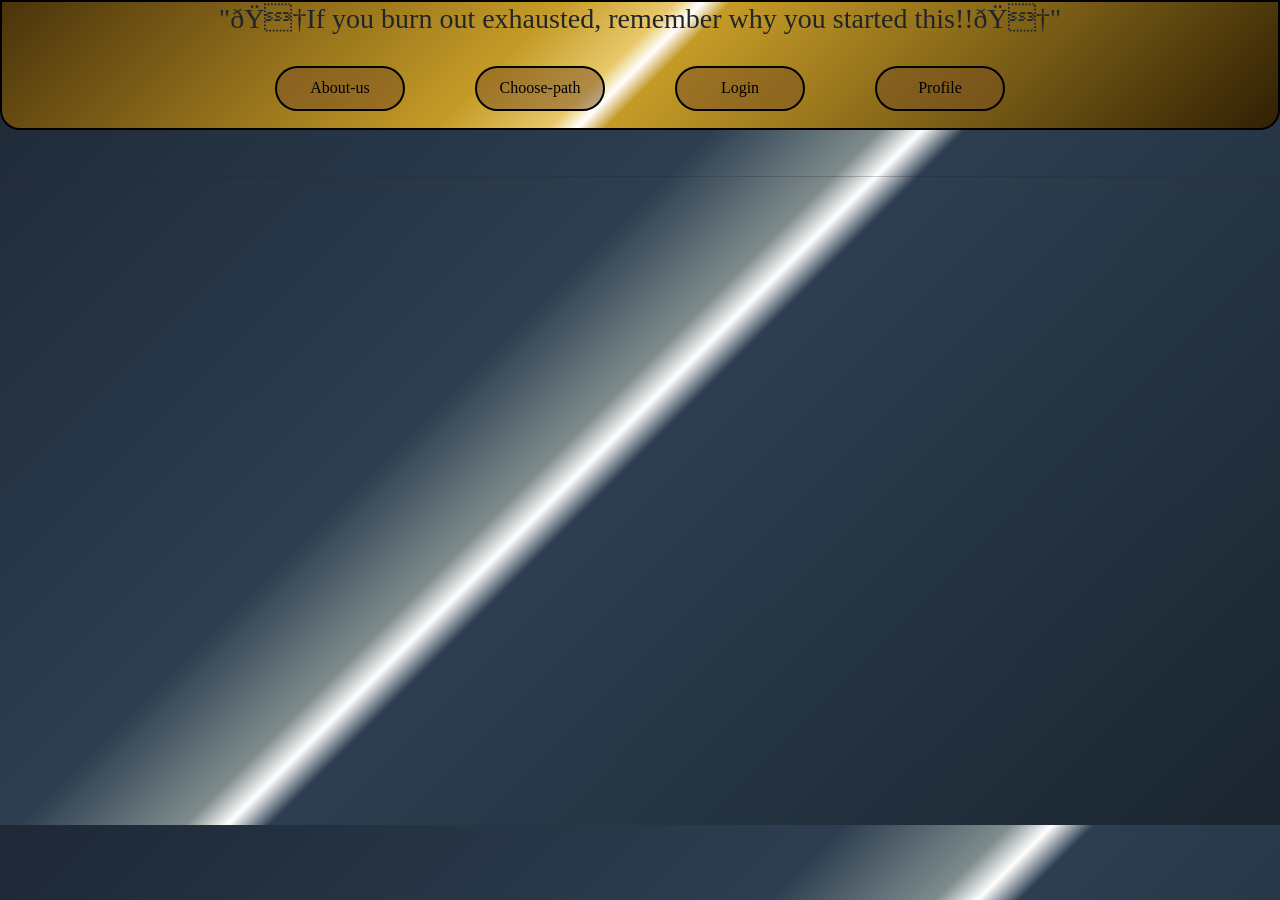
<file: pset8/Homepage/index.html>
<!DOCTYPE html>

<html lang="en">

    <head>
      
        <link href="https://cdn.jsdelivr.net/npm/bootstrap@5.3.8/dist/css/bootstrap.min.css" rel="stylesheet"
            integrity="sha384-sRIl4kxILFvY47J16cr9ZwB07vP4J8+LH7qKQnuqkuIAvNWLzeN8tE5YBujZqJLB" crossorigin="anonymous">
        <script src="https://cdn.jsdelivr.net/npm/bootstrap@5.3.8/dist/js/bootstrap.bundle.min.js"
            integrity="sha384-FKyoEForCGlyvwx9Hj09JcYn3nv7wiPVlz7YYwJrWVcXK/BmnVDxM+D2scQbITxI"
            crossorigin="anonymous"></script>
        <link href="styles.css" rel="stylesheet">
        <title>Personal Workspace</title>
        <script>
            //navigation
            document.addEventListener("DOMContentLoaded", () => {


                let entry = sessionStorage.getItem("entry");

                let entryfrompass = sessionStorage.getItem("password");

                let entered;
                if (entryfrompass === "true") {
                    entered = true;
                }
                else {
                    entered = false;
                }



                let options = document.querySelectorAll(".change");
                options.forEach((option) => {
                    option.addEventListener("click", () => {
                        let path = document.createElement("a");
                        var destination = option.innerText.toLowerCase();
                        path.href = destination + ".html";
                        path.target = "self";
                        path.click();
                    });

                });

                let confirm = true;

                let data = localStorage.getItem("sharedData");
                let welcome = document.querySelector(".head");
                let array = [];
                if (data) {
                    if (entry !== "true" && entered == false) {
                        window.location.href = "password.html";
                        return;

                    }

                    array = data.split(",");
                    welcome.innerHTML = "Welcome back," + " " + array[0][0].toUpperCase() + array[0].slice(1);

                }
                else {
                    welcome.innerHTML = "";
                    confirm = false;
                    alert("We need you to login before use");
                }





                let path = localStorage.getItem("path");
                let first = document.querySelector("#first");
                let second = document.querySelector("#second");
                let third = document.querySelector("#third");
                let first_b = document.querySelector("#st");
                let second_b = document.querySelector("#nd");
                let third_b = document.querySelector("#rd");
                let box = document.querySelectorAll(".link_box");
                let pose = document.querySelectorAll(".purpose");
                let paths;

                let plan;




                if (path) {
                    paths = path.split(",");
                    plan = paths[0];
                    console.log(plan);
                }
                else {
                    confirm = false;
                    alert("Choose to choose path");
                }

                first = document.querySelector("#first");
                second = document.querySelector("#second");
                third = document.querySelector("#third");




                let vs;
                let git;
                let linkedin;
                if (data) {
                    vs = array[6];
                    git = array[7];
                    linkedin = array[8];


                }
                else {
                    confirm = false;
                    alert("Login first");
                }


                let personal_button = document.querySelectorAll("#link");


                if (confirm) {




                    first.hidden = false;
                    second.hidden = false;
                    third.hidden = false;
                    first_b.hidden = false;
                    second_b.hidden = false;
                    third_b.hidden = false;
                    box.forEach((boxes) => {
                        boxes.hidden = false;
                    });
                    pose.forEach((poses) => {
                        poses.hidden = false;
                    });



                    first_b = document.querySelector("#st");
                    second_b = document.querySelector("#nd");
                    third_b = document.querySelector("#rd");
                    if (plan === "css") {
                        first.innerHTML = "Harvard";
                        first_b.name = "css_H";

                        second.innerHTML = "Coursera";
                        second_b.name = "css_C";

                        third.innerHTML = "MIT";
                        third_b.name = "css_M";

                    }
                    else if (plan === "ece") {
                        first.innerHTML = "MIT";
                        first_b.name = "ece_M";

                        second.innerHTML = "IIT Kanpur";
                        second_b.name = "ece_IIT";

                        third.innerHTML = "Yonsei";
                        third_b.name = "ece_Y";


                    }
                    else if (plan === "eee") {
                        first.innerHTML = "MIT";
                        first_b.name = "eee_M";

                        second.innerHTML = "Georgia";
                        second_b.name = "eee_G";

                        third.innerHTML = "Tsinghua";
                        third_b.name = "eee_T";


                    }
                    else if (plan === "csa") {
                        first.innerHTML = "Harvard";
                        first_b.name = "csa_H";

                        second.innerHTML = "Helsinki";
                        second_b.name = "csa_He";

                        third.innerHTML = "Stanford";
                        third_b.name = "csa_S";


                    }

                }
                else {

                    first.hidden = true;
                    second.hidden = true;
                    third.hidden = true;
                    first_b.hidden = true;
                    second_b.hidden = true;
                    third_b.hidden = true;
                    box.hidden = true;
                    pose.hidden = true;
                    box.forEach((boxes) => {
                        boxes.hidden = true;
                    });
                    pose.forEach((poses) => {
                        poses.hidden = true;
                    });



                    alert("You did not properly login or choose your plan");
                }


                first_b.addEventListener("click", (event) => {
                    if (event.target.name === "css_H") {
                        var link = document.createElement('a');
                        link.href = "https://pll.harvard.edu/course/cs50-introduction-computer-science";
                        link.target = "_blank";
                        link.click();

                    }

                    else if (event.target.name === "ece_M") {
                        var link = document.createElement('a');
                        link.href = "https://ocw.mit.edu/courses/6-450-principles-of-digital-communications-i-fall-2006/";
                        link.target = "_blank";
                        link.click();

                    }

                    else if (event.target.name === "eee_M") {
                        var link = document.createElement('a');
                        link.href = "https://ocw.mit.edu/courses/6-01sc-introduction-to-electrical-engineering-and-computer-science-i-spring-2011/";
                        link.target = "_blank";
                        link.click();

                    }
                    else if (event.target.name === "csa_H") {
                        var link = document.createElement('a');
                        link.href = "https://www.edx.org/learn/web-development/harvard-university-cs50-s-web-programming-with-python-and-javascript";
                        link.target = "_blank";
                        link.click();

                    }

                });


                second_b.addEventListener("click", (event) => {

                    if (event.target.name === "css_C") {
                        var link = document.createElement('a');
                        link.href = "https://www.coursera.org/specializations/introduction-computer-science-programming";
                        link.target = "_blank";
                        link.click();

                    }

                    else if (event.target.name === "ece_IIT") {
                        var link = document.createElement('a');
                        link.href = "https://www.careers360.com/courses-certifications/free-electronics-and-communication-engineering-courses";
                        link.target = "_blank";
                        link.click();

                    }

                    else if (event.target.name === "eee_G") {
                        var link = document.createElement('a');
                        link.href = "https://www.coursera.org/learn/linear-circuits-dcanalysis";
                        link.target = "_blank";
                        link.click();

                    }
                    else if (event.target.name === "csa_He") {
                        var link = document.createElement('a');
                        link.href = "https://fullstackopen.com/en/";
                        link.target = "_blank";
                        link.click();

                    }

                });


                third_b.addEventListener("click", (event) => {


                    if (event.target.name === "css_M") {
                        var link = document.createElement('a');
                        link.href = " https://ocw.mit.edu/courses/6-0001-introduction-to-computer-science-and-programming-in-python-fall-2016/";
                        link.target = "_blank";
                        link.click();

                    }

                    else if (event.target.name === "ece_Y") {
                        var link = document.createElement('a');
                        link.href = "https://www.coursera.org/learn/wireless-communications";
                        link.target = "_blank";
                        link.click();

                    }

                    else if (event.target.name === "eee_T") {
                        var link = document.createElement('a');
                        link.href = "https://www.edx.org/learn/circuits/tsinghua-university-principles-of-electric-circuits-dian-lu-yuan-li";
                        link.target = "_blank";
                        link.click();

                    }
                    else if (event.target.name === "csa_S") {
                        var link = document.createElement('a');
                        link.href = "https://www.coursera.org/specializations/machine-learning-introduction";
                        link.target = "_blank";
                        link.click();

                    }

                });

                personal_button.forEach((button) => {
                    button.addEventListener("click", (event) => {
                        if (event.target.name === "vs") {
                            var link = document.createElement('a');
                            link.href = vs;
                            link.target = "_blank";
                            link.click();

                        }

                        else if (event.target.name === "git") {
                            var link = document.createElement('a');
                            link.href = git;
                            link.target = "_blank";
                            link.click();
                        }

                        else if (event.target.name === "in") {
                            var link = document.createElement('a');
                            link.href = linkedin;
                            link.target = "_blank";
                            link.click();
                        }
                    });
                });









            });



        </script>
    </head>

    <body>
        <div class="body">
            <div class="header">
                <h3 class="quote">"🏆If you burn out exhausted, remember why you started this!!🏆"</h3>
                <div class="navigation">
                    <button type="button" class="change">About-us</button>

                    <button type="button" class="change">Choose-path</button>
                    <button type="button" class="change">Login</button>
                    <button type="button" class="change">Profile</button>

                </div>
            </div>
            <div class="main">
                <h1 class="head"></h1>
                <div class="cover">

                    <div>
                        <h3 class="purpose">Here you go </h3>
                        <div class="link_box">
                            <p class="link_Text" id="first"></p>

                            <button type="button" id="st" class="link_button">Start</button>


                        </div>
                    </div>




                    <div>
                        <h3 class="purpose">Try this </h3>
                        <div class="link_box">
                            <p class="link_Text" id="second"></p>

                            <button type="button" id="nd" class="link_button">Start</button>



                        </div>

                    </div>


                    <div>
                        <h3 class="purpose">Crack this </h3>
                        <div class="link_box">
                            <p class="link_Text" id="third"></p>

                            <button type="button" id="rd" class="link_button">Start</button>



                        </div>

                    </div>
                </div>


                <hr>


                <div class="cover">

                    <div>

                        <h3 class="purpose">Build this </h3>
                        <div class="link_box">
                            <p class="link_Text" id="vs">VS Code</p>

                            <button type="button" id="link" name="vs" class="link_button">Enter</button>


                        </div>

                    </div>


                    <div>

                        <h3 class="purpose">Document it </h3>
                        <div class="link_box">
                            <p class="link_Text" id="git">Github</p>

                            <button type="button" id="link" name="git" class="link_button">Enter</button>


                        </div>

                    </div>

                    <div>

                        <h3 class="purpose">Publicity </h3>
                        <div class="link_box">
                            <p class="link_Text" id="in">Linkedin</p>

                            <button type="button" id="link" name="in" class="link_button">Enter</button>


                        </div>

                    </div>



                </div>


            </div>
        </div>

    </body>

</html>
</file>
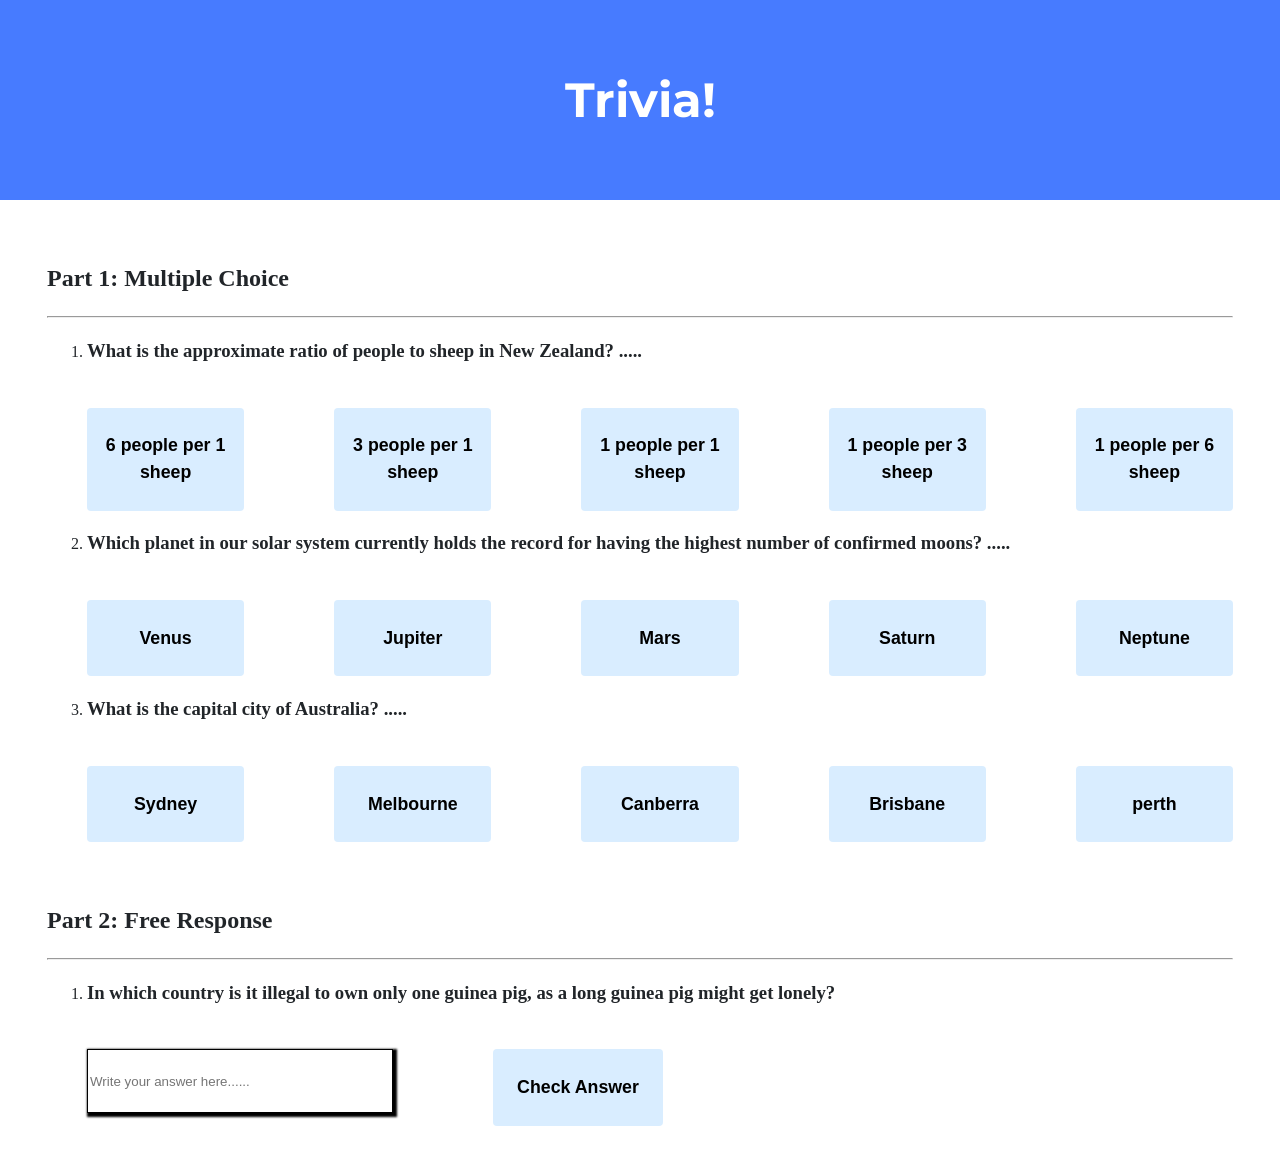
<file: pset8/trivia/index.html>
<!DOCTYPE html>

<html lang="en">
    <head>
        <link href="https://fonts.googleapis.com/css2?family=Montserrat:wght@500&display=swap" rel="stylesheet">
        <link href="styles.css" rel="stylesheet">
        <title>Trivia!</title>
        <script>
            // TODO: Add code to check answers to questions

            function grade(quiz,answer,result) {
                 if (result.innerText === "Correct"){
                           return;


                       }
                      if ((quiz.innerText)===answer){
                        result.innerHTML="Correct";
                        quiz.style.backgroundColor="green";
                         quiz.style.color = "white";
                         this.check=false;


                    }
                      else{
                        result.innerHTML="Incorrect";
                        quiz.style.backgroundColor="red";
                         quiz.style.color = "white";
                      }


            }

            document.addEventListener("DOMContentLoaded",() => {



            let quiz1 = document.querySelectorAll(".quiz-1");
            var answers = document.querySelector("#answer1");
            let answer1=answers.innerText;
            let result1 = document.querySelector("#Result1MCQ");
            quiz1.forEach((option) => {
                option.addEventListener("click",() => grade(option,answer1,result1))
            });



            let quiz2 = document.querySelectorAll(".quiz-2");
            var answers = document.querySelector("#answer2");
            let answer2=answers.innerText;
            let result2 = document.querySelector("#Result2MCQ");
            quiz2.forEach((option) => {
                option.addEventListener("click",() => grade(option,answer2,result2))


            });


            let quiz3 = document.querySelectorAll(".quiz-3");
            var answers = document.querySelector("#answer3");
            let answer3=answers.innerText;
            let result3 = document.querySelector("#Result3MCQ");
            quiz3.forEach((option) => {
                option.addEventListener("click",() => grade(option,answer3,result3))
            });


             let btn1 = document.querySelector(".ques-1");
             let ques=document.querySelector(".input");
             let answerq1 ="SWITZERLAND";
             let resultq1=document.querySelector(".Result1ques");
             btn1.addEventListener("click",() => {
                if (!(ques.value))
             {

                 resultq1.innerHTML="...........  Enter the value first   ..........";

             }

                else if(ques.value.toUpperCase() === answerq1)
                 {
                  ques.style.backgroundColor="green";
                  resultq1.innerHTML="Correct";
                  ques.color="white";
                  ques.readOnly=true;

                 }
                  else{
                ques.style.backgroundColor="red";
                resultq1.innerHTML="Incorrect";
                 ques.color="white";

                  }

             });




  });






        </script>
    </head>
    <body>
        <div class="header">
            <h1>Trivia!</h1>
        </div>

        <div class="container">
            <div class="section">
                <h2>Part 1: Multiple Choice </h2>
                <hr>
                <!-- TODO: Add multiple choice question here -->
                 <ol>
                    <li id="1MCQ"><h3>What is the approximate ratio of people to sheep in New Zealand?          ..... <h3 id="Result1MCQ"></h3><br>
                    <div class="options"><button type="button" class="quiz-1" value="1o1"><h3>6 people per 1 sheep</h3></button><button type="button" class="quiz-1" value="1o2"><h3>3 people per 1 sheep</h3></button><button type="button" class="quiz-1" value="1o3"><h3>1 people per 1 sheep</h3></button><button type="button" class="quiz-1" value="1o4"><h3>1 people per 3 sheep</h3></button><button type="button"  class="quiz-1"  value="1o5"><h3 id="answer1" >1 people per 6 sheep</h3></button></div></li>
                    <li id="2MCQ"><h3>Which planet in our solar system currently holds the record for having the highest number of confirmed moons?          ..... <h3 id="Result2MCQ"></h3><br>
                    <div class="options"><button type="button" class="quiz-2" value="2o1"><h3>Venus</h3></button><button type="button" class="quiz-2"value="2o2"><h3>Jupiter</h3></button><button type="button" class="quiz-2" value="2o3"><h3>Mars</h3></button><button type="button" class="quiz-2"  value="2o4"><h3 id="answer2">Saturn</h3></button><button type="button" class="quiz-2" value="2o5"><h3>Neptune</h3></button></div></li>
                    <li id="3MCQ"><h3>What is the capital city of Australia?          ..... <h3 id="Result3MCQ"></h3><br>
                    <div class="options"><button type="button" class="quiz-3" value="3o1"><h3>Sydney</h3></button><button type="button" class="quiz-3" value="3o2"><h3>Melbourne</h3></button><button type="button"class="quiz-3" value="3o3"><h3 id="answer3">Canberra</h3></button><button type="button" class="quiz-3" value="3o4"><h3>Brisbane</h3></button><button type="button" class="quiz-3" value="3o5"><h3>perth</h3></button></div></li>

                 </ol>
            </div>

            <div class="section">
                <h2>Part 2: Free Response</h2>
                <hr>
                <!-- TODO: Add free response question here -->
                 <ol>
                    <li><h3>In which country is it illegal to own only one guinea pig, as a long guinea pig might get lonely?</h3><br>
                        <div class="options">

                        <form class="work"
                        ><input type="text" placeholder="Write your answer here......" autocomplete="off" class="input" required><button class="ques-1" type="button"><h3>Check Answer</h3></button></form>  <h3 class="Result1ques"></h3></div>


                    </li>
                 </ol>
            </div>
        </div>
    </body>
</html>
</file>
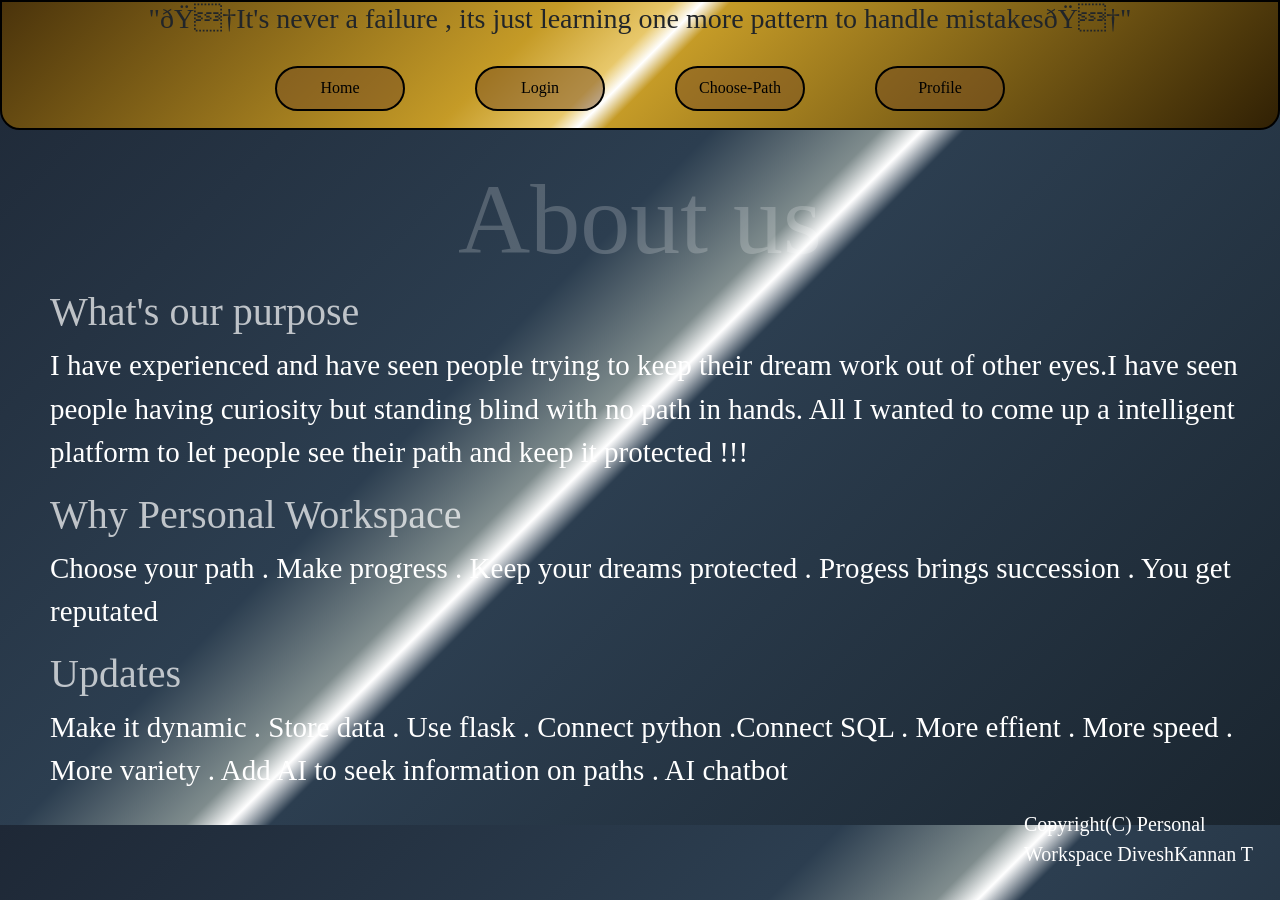
<file: pset8/Homepage/about-us.html>
<!DOCTYPE html>

<html lang="en">

    <head>
   
        <link href="https://cdn.jsdelivr.net/npm/bootstrap@5.3.8/dist/css/bootstrap.min.css" rel="stylesheet"
            integrity="sha384-sRIl4kxILFvY47J16cr9ZwB07vP4J8+LH7qKQnuqkuIAvNWLzeN8tE5YBujZqJLB" crossorigin="anonymous">
        <script src="https://cdn.jsdelivr.net/npm/bootstrap@5.3.8/dist/js/bootstrap.bundle.min.js"
            integrity="sha384-FKyoEForCGlyvwx9Hj09JcYn3nv7wiPVlz7YYwJrWVcXK/BmnVDxM+D2scQbITxI"
            crossorigin="anonymous"></script>
        <link href="styles.css" rel="stylesheet">
        <title>Personal Workspace</title>
        <script>
            document.addEventListener("DOMContentLoaded", () => {
                let options = document.querySelectorAll(".change");
                options.forEach((option) => {
                    option.addEventListener("click", () => {
                        let path = document.createElement("a");
                        var destination = option.innerText.toLowerCase();
                        if (destination === "home")
                    {
                        destination="index";
                        sessionStorage.setItem("entry","true");
                    }
                    else
                    {
                        sessionStorage.removeItem("entry");
                    }
                        path.href = destination + ".html";
                        path.target = "_self";
                        path.click();
                    });

                });





            });

        </script>
    </head>

    <body>
        <div class="body">
            <div class="header">
                <h3 class="quote">"🏆It's never a failure , its just learning one more pattern to handle mistakes🏆"</h3>
                <div class="navigation">
                    <button type="button" class="change">Home</button>
                    <button type="button" class="change">Login</button>
                    <button type="button" class="change">Choose-Path</button>
                    <button type="button" class="change">Profile</button>

                </div>
            </div>
            <div class="main">
                <h1 class="head">About us</h1>
                <h3 class="purpose">What's our purpose</h3>
                <p class="answer">I have experienced and have seen people trying to keep their dream work out of other eyes.I have seen people having curiosity but standing blind with no path in hands. All I wanted to come up a intelligent platform to let people see their path and keep it protected !!!</p>

                <h3 class="purpose">Why Personal Workspace</h3>
                <p class="answer">
                    Choose your path . Make progress . Keep your dreams protected . Progess brings succession . You get reputated
                </p>
                <h3 class="purpose">Updates</h3>
                <p class="answer">Make it dynamic . Store data . Use flask . Connect python .Connect SQL . More effient . More speed . More variety . Add AI to seek information on paths . AI chatbot </p>
                <p class="founder">Copyright(C) Personal Workspace  DiveshKannan T</p>
            </div>
        </div>

    </body>

</html>
</file>
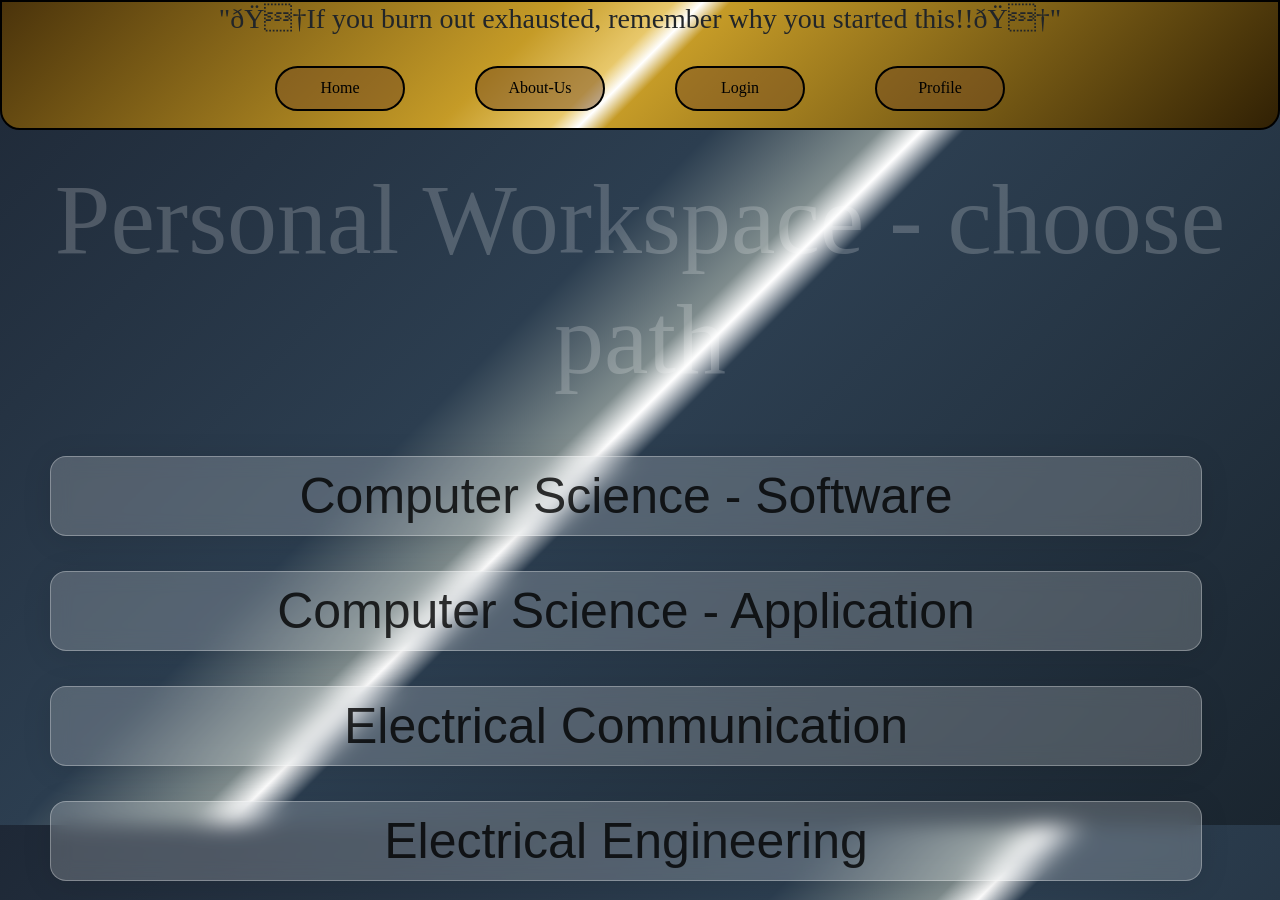
<file: pset8/Homepage/choose-path.html>
<!DOCTYPE html>

<html lang="en">

    <head>
     
        <link href="https://cdn.jsdelivr.net/npm/bootstrap@5.3.8/dist/css/bootstrap.min.css" rel="stylesheet"
            integrity="sha384-sRIl4kxILFvY47J16cr9ZwB07vP4J8+LH7qKQnuqkuIAvNWLzeN8tE5YBujZqJLB" crossorigin="anonymous">
        <script src="https://cdn.jsdelivr.net/npm/bootstrap@5.3.8/dist/js/bootstrap.bundle.min.js"
            integrity="sha384-FKyoEForCGlyvwx9Hj09JcYn3nv7wiPVlz7YYwJrWVcXK/BmnVDxM+D2scQbITxI"
            crossorigin="anonymous"></script>
        <link href="styles.css" rel="stylesheet">
        <title>Personal Workspace</title>
        <script>
            document.addEventListener("DOMContentLoaded", () => {
                let options = document.querySelectorAll(".change");
                options.forEach((option) => {
                    option.addEventListener("click", () => {
                        let path = document.createElement("a");
                        var destination = option.innerText.toLowerCase();
                        if (destination === "home") {
                            destination = "index";
                            sessionStorage.setItem("entry", "true");
                        }
                        else {
                            sessionStorage.removeItem("entry");
                        }
                        path.href = destination + ".html";
                        path.target = "_self";
                        path.click();
                    });

                });
                let check = false;

                let path = localStorage.getItem("path");
                if (path) {


                    let detail = path.split(",");
                    if (detail[1]) {
                        let id = "#" + detail[0];
                        let tag = document.querySelector(id);
                        tag.style.backgroundColor = "rgba(255,255,255,1)";
                    }
                }

                let plan;

                let exist = localStorage.getItem("check_Exist");
                if (exist === "Change Plan") {
                    localStorage.removeItem("path");
                    plan = [];

                }
                else if (exist === "Choose Plan") {
                    plan = [];
                }



                let details = localStorage.getItem("sharedData");
                if (!details) {
                    alert("First choose to login");
                }
                else {


                    let array = details.split(",");
                    let paths = document.querySelectorAll(".Career");
                    paths.forEach((option) => {
                        option.addEventListener("click", () => {
                            check = true;


                            if (plan.length == 0) {


                                localStorage.setItem("path", [option.id, check]);
                                plan.push(option.id);
                                option.style.backgroundColor = "rgba(255, 255, 255, 1)";
                                window.location.href = "profile.html";
                            }
                            else {
                                check = false;
                                localStorage.setItem("path", [option.id, check]);
                                alert("Only one plan can be chosen");
                            }

                        });

                    });


                }

            });

        </script>
    </head>

    <body>
        <div class="body">
            <div class="header">
                <h3 class="quote">"🏆If you burn out exhausted, remember why you started this!!🏆"</h3>
                <div class="navigation">
                    <button type="button" class="change">Home</button>
                    <button type="button" class="change">About-Us</button>

                    <button type="button" class="change">Login</button>
                    <button type="button" class="change">Profile</button>

                </div>
            </div>
            <div class="main">
                <h1 class="head">Personal Workspace - choose path </h1>
                <br>
                <br>

                <div class="options">
                    <button type="button" class="Career" id="css">Computer Science - Software</button>
                    <button type="button" class="Career" id="csa">Computer Science - Application</button>
                    <button type="button" class="Career" id="ece">Electrical Communication</button>
                    <button type="button" class="Career" id="eee">Electrical Engineering</button>
                </div>
            </div>
        </div>

    </body>

</html>
</file>
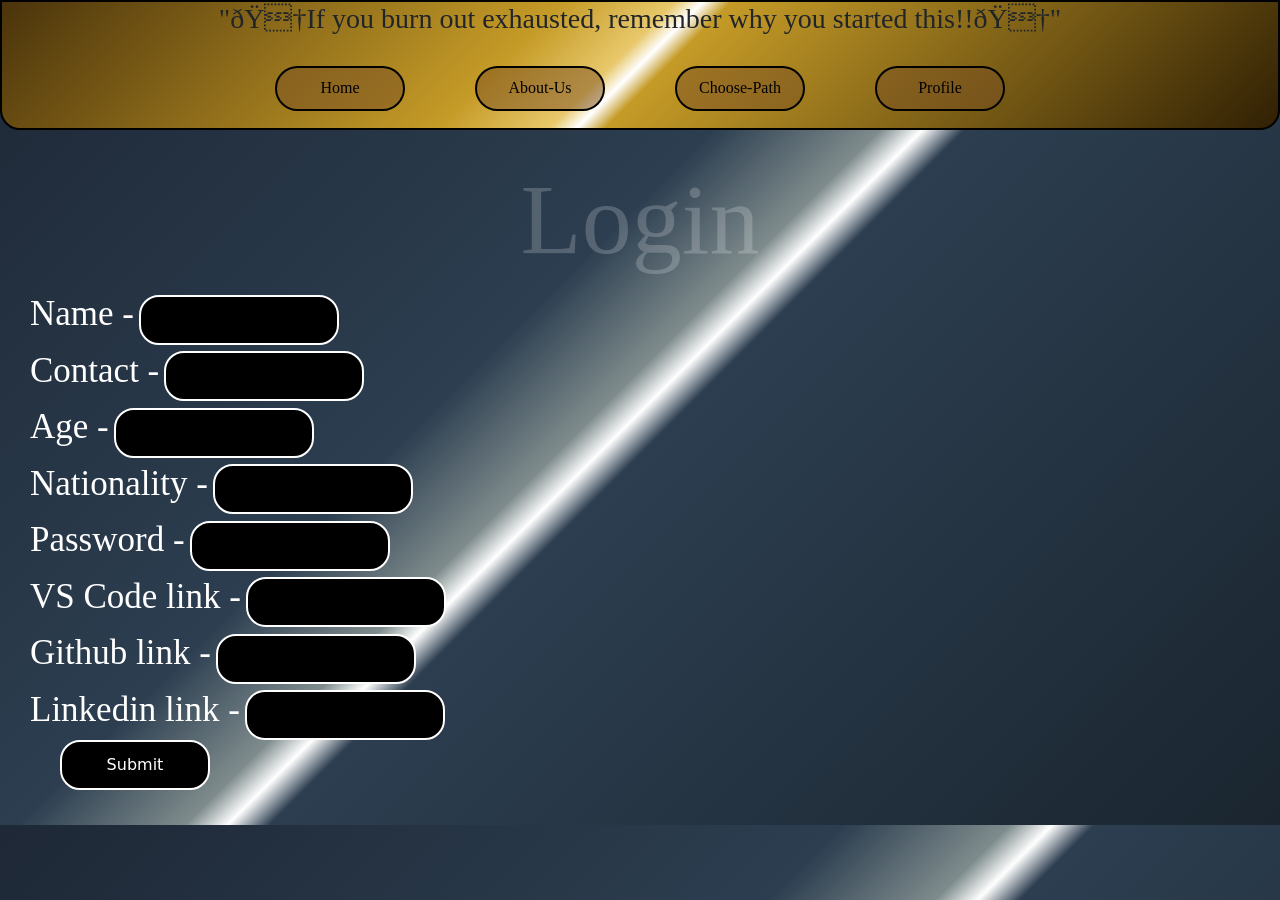
<file: pset8/Homepage/login.html>
<!DOCTYPE html>

<html lang="en">

    <head>
     
        <link href="https://cdn.jsdelivr.net/npm/bootstrap@5.3.8/dist/css/bootstrap.min.css" rel="stylesheet"
            integrity="sha384-sRIl4kxILFvY47J16cr9ZwB07vP4J8+LH7qKQnuqkuIAvNWLzeN8tE5YBujZqJLB" crossorigin="anonymous">
        <script src="https://cdn.jsdelivr.net/npm/bootstrap@5.3.8/dist/js/bootstrap.bundle.min.js"
            integrity="sha384-FKyoEForCGlyvwx9Hj09JcYn3nv7wiPVlz7YYwJrWVcXK/BmnVDxM+D2scQbITxI"
            crossorigin="anonymous"></script>
        <link href="styles.css" rel="stylesheet">
        <title>Personal Workspace</title>
        <script>
            document.addEventListener("DOMContentLoaded", () => {
                let options = document.querySelectorAll(".change");
                options.forEach((option) => {
                    option.addEventListener("click", () => {
                        let path = document.createElement("a");
                        var destination = option.innerText.toLowerCase();
                        if (destination === "home") {
                            destination = "index";
                            sessionStorage.setItem("entry", "true");
                        }
                        else {
                            sessionStorage.removeItem("entry");
                        }
                        path.href = destination + ".html";
                        path.target = "_self";
                        path.click();
                    });

                });

                alert("Don't use comma in your data");
                let press = document.querySelector(".submit");
                press.addEventListener("click", (e) => {
                    e.preventDefault();



                    let name = document.querySelector("#name");
                    let age = document.querySelector("#age");
                    let default_Age = 0;
                    if (!(age.value)) {
                        default_Age = -1;
                    }
                    let contact = document.querySelector("#contact");
                    let nationality = document.querySelector("#country");
                    let password = document.querySelector("#password");
                    let vs = document.querySelector("#vs");
                    let linkedin = document.querySelector("#linkedin");
                    let git = document.querySelector("#git");
                    let check = true;
                    let array_error = []

                    if (((linkedin.value).toString()).includes(",")) {
                         check = false;
                        linkedin.style.backgroundColor = "red";
                        array_error.push("linkedin");

                    }
                    else {
                        array_error = array_error.filter(items => items !== "linkedin");
                        linkedin.style.backgroundColor = "black";


                    }


                    if (((git.value).toString()).includes(",")) {
                        check = false;
                        git.style.backgroundColor = "red";
                        array_error.push("git");
                    }
                    else {
                        array_error = array_error.filter(items => items !== "git");
                        git.style.backgroundColor = "black";


                    }



                    if (((vs.value).toString()).includes(",")) {
                        check = false;
                        vs.style.backgroundColor = "red";
                        array_error.push("vs");
                    }
                    else {
                        array_error = array_error.filter(items => items !== "vs");
                        vs.style.backgroundColor = "black";


                    }


                    if ((name.value).includes(",")) {

                        check = false;
                        name.style.backgroundColor = "red";
                        array_error.push("name");
                    }
                    else {
                        array_error = array_error.filter(items => items !== "name");
                        name.style.backgroundColor = "black";

                    }
                    if ((contact.value).includes(",")) {

                        check = false;
                        contact.style.backgroundColor = "red";
                        array_error.push("contact");
                    }
                    else {
                        array_error = array_error.filter(items => items !== "contact");
                        contact.style.backgroundColor = "black";
                    }
                    if ((nationality.value).includes(",")) {

                        check = false;
                        nationality.style.backgroundColor = "red";
                        array_error.push("nationality");
                    }
                    else {
                        array_error = array_error.filter(items => items !== "nationality");
                        nationality.style.backgroundColor = "black";
                    }
                    if ((password.value).includes(",")) {

                        check = false;
                        password.style.backgroundColor = "red";
                        array_error.push("password");
                    }
                    else {
                        array_error = array_error.filter(items => items !== "password");
                        password.style.backgroundColor = "black";
                    }



                    if (check) {

                        if ((linkedin.value).length == 0) {
                            if (!array_error.includes("linkedin")) {
                                array_error.push("linkedin");
                            }
                            linkedin.style.backgroundColor = "red";





                        }
                        else {

                            if (!(URL.canParse(linkedin.value))) {

                                linkedin.style.backgroundColor = "red";
                                if (!array_error.includes("linkedin")) {
                                    array_error.push("linkedin");
                                }

                            }
                            else {
                                array_error = array_error.filter(items => items !== "linkedin");
                                linkedin.style.backgroundColor = "black";
                            }

                        }


                        if (((git.value).toString()).length == 0) {
                            if (!array_error.includes("git")) {
                                array_error.push("git");
                            }
                            git.style.backgroundColor = "red";


                        }
                        else {

                            if (!(URL.canParse(git.value))) {
                                if (!array_error.includes("git")) {
                                    array_error.push("git");
                                }
                                git.style.backgroundColor = "red";


                            }
                            else {
                                array_error = array_error.filter(items => items !== "git");
                                git.style.backgroundColor = "black";
                            }

                        }


                        if (((vs.value).toString()).length == 0) {
                            if (!array_error.includes("vs")) {
                                array_error.push("vs");
                            }
                            vs.style.backgroundColor = "red";


                        }
                        else {
                            if (!(URL.canParse(vs.value))) {
                                if (!array_error.includes("vs")) {
                                    array_error.push("vs");
                                }
                                vs.style.backgroundColor = "red";

                            }


                            else {
                                array_error = array_error.filter(items => items !== "vs");
                                vs.style.backgroundColor = "black";
                            }
                        }



                            if ((name.value).length == 0) {

                                if (!array_error.includes("name")) {
                                    array_error.push("name");
                                }
                                name.style.backgroundColor = "red";

                            }
                            else {
                                array_error = array_error.filter(items => items !== "name");
                                name.style.backgroundColor = "black";

                            }
                            if ((nationality.value).length == 0) {

                                nationality.style.backgroundColor = "red";

                                if (!array_error.includes("nationality")) {
                                    array_error.push("nationality");
                                }

                            }
                            else {

                                nationality.style.backgroundColor = "black";
                                array_error = array_error.filter(items => items !== "nationality");
                            }
                            if ((contact.value).length == 0) {


                                if (!array_error.includes("contact")) {
                                    array_error.push("contact");
                                }
                                contact.style.backgroundColor = "red";


                            }
                            else {

                                contact.style.backgroundColor = "black";
                                array_error = array_error.filter(items => items !== "contact");
                            }
                            if (default_Age == -1) {

                                age.style.backgroundColor = "red";

                                if (!array_error.includes("age")) {
                                    array_error.push("age");
                                }
                            } else {

                                age.style.backgroundColor = "black";
                                array_error = array_error.filter(items => items !== "age");
                            }

                            if ((password.value).length == 0) {


                                if (!array_error.includes("password")) {
                                    array_error.push("password");
                                }
                                password.style.backgroundColor = "red";


                            }
                            else {

                                password.style.backgroundColor = "black";
                                array_error = array_error.filter(items => items !== "password");
                            }




                            if (array_error.length == 0) {
                                check = true;
                                localStorage.setItem("sharedData", [name.value, age.value, contact.value, nationality.value, check, password.value, vs.value, git.value, linkedin.value]);
                                window.location.href = "profile.html";
                            }
                            else {
                                alert("Enter all data required");
                            }
                        }
                    else
                        {
                            alert("Enter the data without comma inside");
                        }


                    });









            });
        </script>
    </head>

    <body>
        <div class="body">
            <div class="header">
                <h3 class="quote">"🏆If you burn out exhausted, remember why you started this!!🏆"</h3>
                <div class="navigation">
                    <button type="button" class="change">Home</button>
                    <button type="button" class="change">About-Us</button>

                    <button type="button" class="change">Choose-Path</button>
                    <button type="button" class="change">Profile</button>

                </div>
            </div>






            <h1 class="head">Login</h1>
            <form>
                <label for="name" class="input">Name - </label>
                <input type="text" autocomplete="off" id="name" name="name" required>
                <br>
                <label for="contact" class="input">Contact - </label>
                <input type="text" autocomplete="off" name="contact" id="contact" required>
                <br>
                <label for="age" class="input">Age - </label>
                <input type="number" name="age" id="age" autocomplete="off" required>
                <br>
                <label for="country" class="input">Nationality - </label>
                <input type="text" id="country" name="nationality" autocomplete="off" required>
                <br>
                <label for="password" class="input">Password - </label>
                <input type="password" id="password" name="password" autocomplete="off" required>
                <br>
                <label for="vs" class="input">VS Code link - </label>
                <input type="url" id="vs" name="vs" autocomplete="off" required>
                <br>
                <label for="git" class="input">Github link - </label>
                <input type="url" id="git" name="git" autocomplete="off" required>
                <br>
                <label for="linkedin" class="input">Linkedin link - </label>
                <input type="url" id="linkedin" name="linkedin" autocomplete="off" required>
                <br>

                <button class="submit" type="submit">Submit</button>






            </form>



        </div>
        </div>

    </body>

</html>
</file>
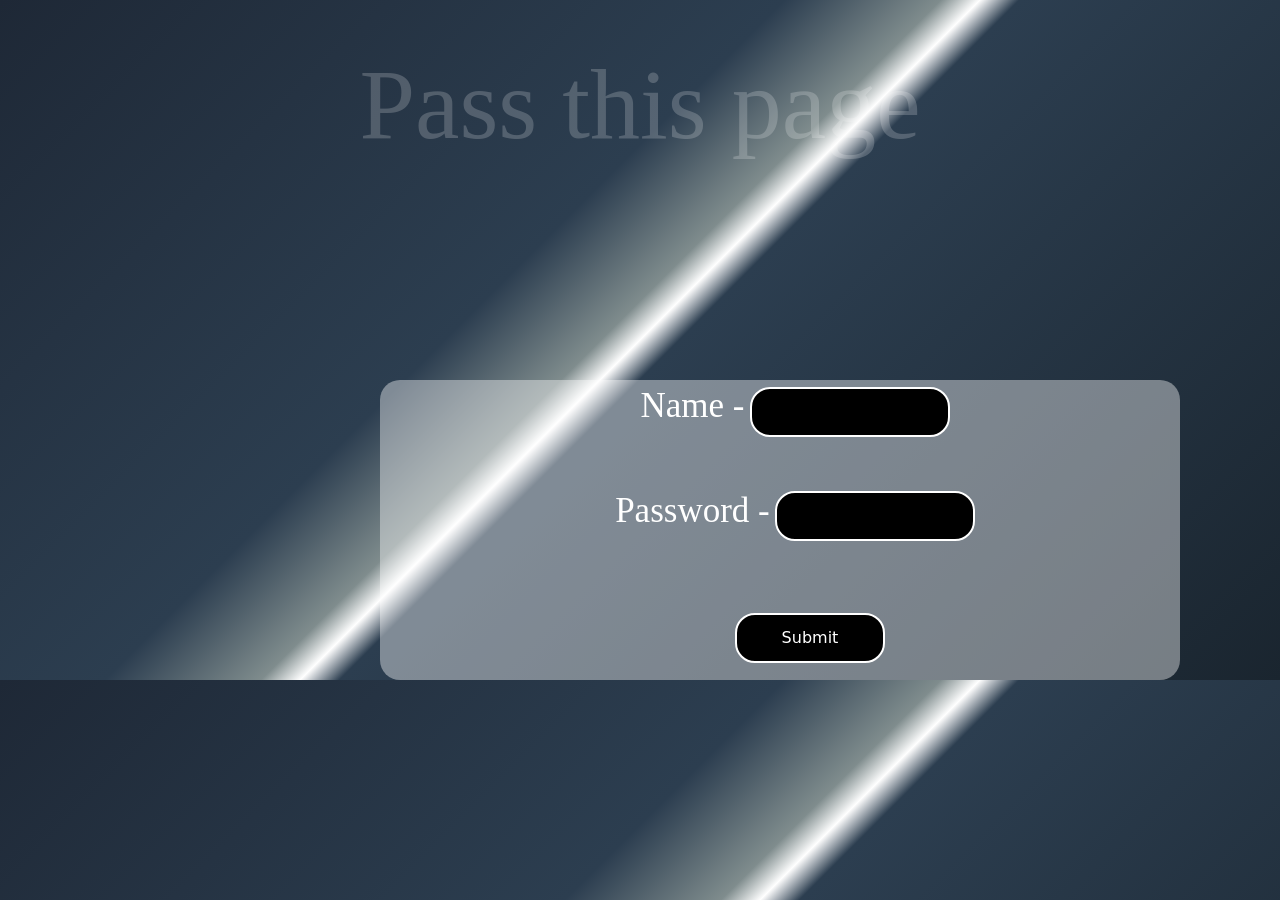
<file: pset8/Homepage/password.html>
<!DOCTYPE html>

<html lang="en">

    <head>
      
        <link href="https://cdn.jsdelivr.net/npm/bootstrap@5.3.8/dist/css/bootstrap.min.css" rel="stylesheet"
            integrity="sha384-sRIl4kxILFvY47J16cr9ZwB07vP4J8+LH7qKQnuqkuIAvNWLzeN8tE5YBujZqJLB" crossorigin="anonymous">
        <script src="https://cdn.jsdelivr.net/npm/bootstrap@5.3.8/dist/js/bootstrap.bundle.min.js"
            integrity="sha384-FKyoEForCGlyvwx9Hj09JcYn3nv7wiPVlz7YYwJrWVcXK/BmnVDxM+D2scQbITxI"
            crossorigin="anonymous"></script>
        <link href="styles.css" rel="stylesheet">
        <title>Personal Workspace</title>
        <script>
            document.addEventListener("DOMContentLoaded", () => {




                let details = localStorage.getItem("sharedData");
                let array = details.split(",");

                let name = document.querySelector("#name");
                let pass = document.querySelector("#password");

                let submit = document.querySelector(".submit");
                let limit = 0;

                submit.addEventListener("click", (e) => {
                    e.preventDefault();






                    let check = true;


                    if (limit > 5) {
                        alert("No more chances");
                        window.location.href = "error.html";

                    }
                    limit += 1;
                    if ((name.value).length == 0) {
                        name.style.backgroundColor = "red";
                        check = false;

                    }
                    else {
                        name.style.backgroundColor = "black";


                    }
                    if ((pass.value).length == 0) {
                        pass.style.backgroundColor = "red";
                        check=false;
                        alert("Enter your password");

                    }
                    else {
                        pass.style.backgroundColor = "black";

                    }

                    if (check) {
                        /*todo */
                        let con = true;
                        if ((name.value).toUpperCase() !== array[0].toUpperCase()) {
                            con = false;
                            name.style.backgroundColor="Red";

                        }
                        else{
                        name.style.backgroundColor="black";}


                        if (((pass.value).toUpperCase()) !== ((array[5].toString()).toUpperCase())){
                                 con=false;
                                 pass.style.backgroundColor="Red";

                             }
                             else
                             {
                                pass.style.backgroundColor="black";
                             }


                        if (con) {


                            sessionStorage.setItem("password",true);
                            window.location.href = "index.html";
                            alert("Successfully entered");
                        }
                        else {
                            alert("It's incorrect");

                        }


                    }
                    else {
                        alert("Enter all required data");

                    }


                });

            });

        </script>
    </head>

    <body>
        <div class="head">Pass this page</div>
        <div class="section">
            <form>
                <label for="name" class="input">Name - </label>
                <input type="text" autocomplete="off" id="name" name="name" required>
                <br>
                <br><br>
                <label for="password" class="input">Password - </label>
                <input type="text" autocomplete="off" name="password" id="password" required>
                <br>
                <br>
                <br>
                <br>

                <button type="button" class="submit">Submit</button>







            </form>


        </div>

    </body>

</html>
</file>
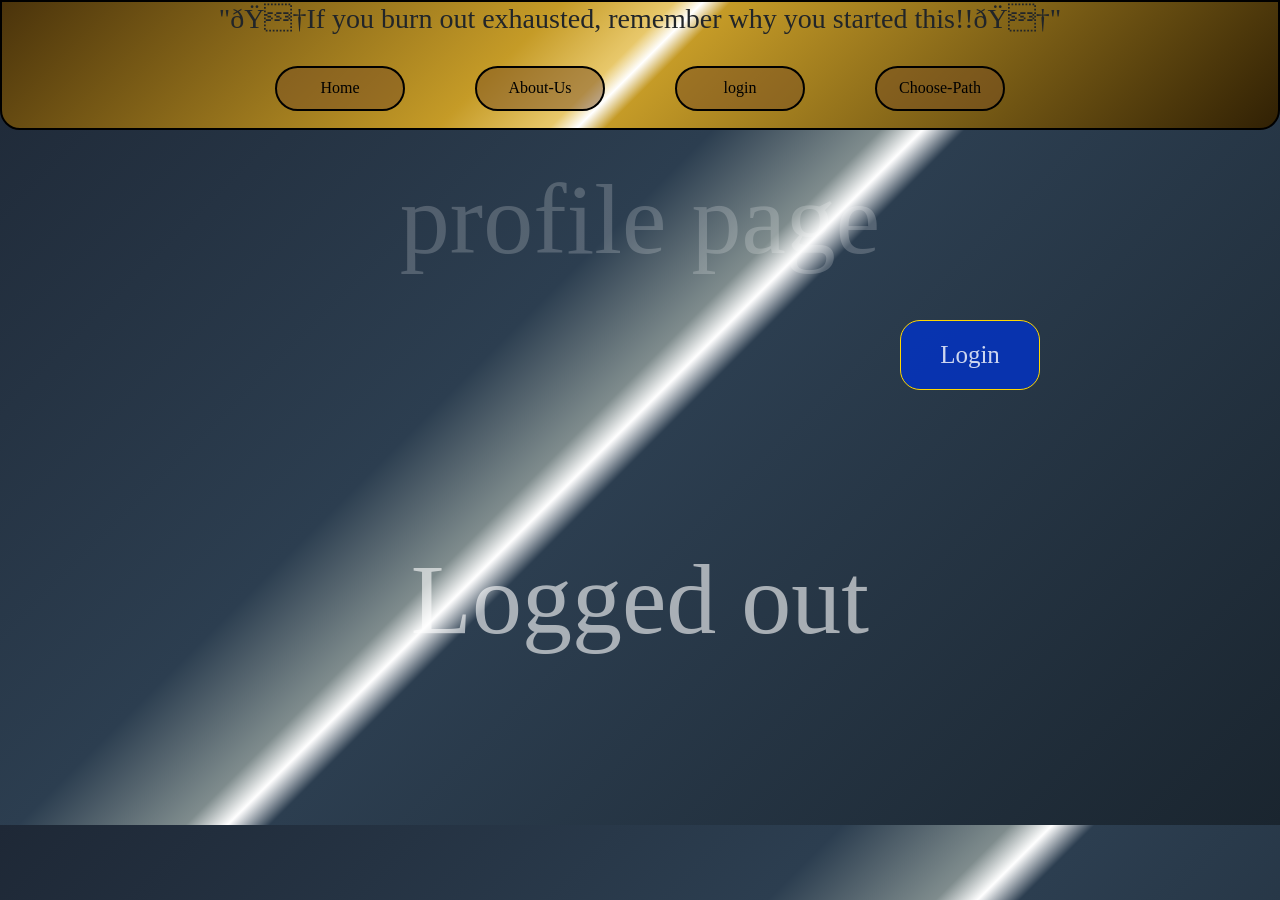
<file: pset8/Homepage/profile.html>
<!DOCTYPE html>

<html lang="en">

    <head>
       
        <link href="https://cdn.jsdelivr.net/npm/bootstrap@5.3.8/dist/css/bootstrap.min.css" rel="stylesheet"
            integrity="sha384-sRIl4kxILFvY47J16cr9ZwB07vP4J8+LH7qKQnuqkuIAvNWLzeN8tE5YBujZqJLB" crossorigin="anonymous">
        <script src="https://cdn.jsdelivr.net/npm/bootstrap@5.3.8/dist/js/bootstrap.bundle.min.js"
            integrity="sha384-FKyoEForCGlyvwx9Hj09JcYn3nv7wiPVlz7YYwJrWVcXK/BmnVDxM+D2scQbITxI"
            crossorigin="anonymous"></script>
        <link href="styles.css" rel="stylesheet">
        <title>Personal Workspace</title>
        <script>
            document.addEventListener("DOMContentLoaded", () => {
                let options = document.querySelectorAll(".change");
                options.forEach((option) => {
                    option.addEventListener("click", () => {
                        let path = document.createElement("a");
                        var destination = option.innerText.toLowerCase();
                        if (destination === "home") {
                            destination = "index";
                            sessionStorage.setItem("entry", "true");
                        }
                        else {
                            sessionStorage.removeItem("entry");
                        }
                        path.href = destination + ".html";
                        path.target = "_self";
                        path.click();
                    });

                });


                let logout = document.querySelector("#logout");
                let head = document.querySelector(".heading");
                let say = document.querySelector(".Callout_info");
                let name = document.querySelector("#name");
                let age = document.querySelector("#age");
                let rm_plan = document.querySelector("#Remove_plan");
                let contact = document.querySelector("#contact");
                let nationality = document.querySelector("#nationality");
                let details = localStorage.getItem("sharedData");
                let plan = document.querySelector("#plan");
                let plan_show = document.querySelector("#path");
                let password = document.querySelector("#pass");
                let vs = document.querySelector("#vs");
                let lnk = document.querySelector("#linkedin");
                let git = document.querySelector("#git");







                if (details) {
                    let array = details.split(",");
                    let check;

                    if (array[4] === "false") {
                        check = false;
                    }
                    else {
                        check = true;
                    }
                    if (!check) {
                        say.innerHTML = "Logged out";
                        logout.innerHTML = "Login";
                        name.hidden = true;
                        lnk.hidden = true;
                        rm_plan.hidden = true;
                        age.hidden = true;
                        contact.hidden = true;
                        git.hidden = true;
                        plan.hidden = true;
                        nationality.hidden = true;
                        password.hidden = true;
                        document.querySelector(".details").hidden = true;
                        head.hidden = true;
                        vs.hidden = true;


                    }
                    else {



                        say.innerHTML = "Logged in";
                        logout.innerHTML = "Logout";
                        name.hidden = false;
                        age.hidden = false;
                        contact.hidden = false;
                        nationality.hidden = false;
                        git.hidden = false;
                        plan.hidden = false;
                        password.hidden = false;
                        lnk.hidden = false;
                        vs.hidden = false;
                        head.hidden = false;
                        document.querySelector(".details").hidden = false;






                        let name_Value = " - ";
                        if (array[0]) {
                            name_Value += array[0][0].toUpperCase() + array[0].slice(1);

                        }
                        name.innerHTML += name_Value;


                        let age_Value = " - ";
                        if (array[1]) {
                            age_Value += array[1];

                        }
                        age.innerHTML += age_Value;



                        let contact_Value = " - ";
                        if (array[2]) {

                            contact_Value += array[2];



                        }
                        contact.innerHTML += contact_Value;



                        let nation = " - ";
                        if (array[3]) {
                            nation += array[3][0].toUpperCase() + array[3].slice(1);

                        }
                        nationality.innerHTML += nation;

                        let pass = " " + " - ";
                        if (array[5]) {
                            pass += array[5];

                        }
                        password.innerHTML += pass;


                        let vs_v=" "+" - ";
                        if(array[6])
                        {
                            vs_v+=array[6];
                        }
                        vs.innerHTML+=vs_v;


                        let git_v=" "+" - ";
                        if(array[7])
                        {
                            git_v+=array[7];
                        }
                        git.innerHTML+=git_v;

                        let linkedin_v=" "+" - ";
                        if(array[8])
                        {
                            linkedin_v+=array[8];
                        }
                        lnk.innerHTML+=linkedin_v;




                    }

                }
                else {
                    say.innerHTML = "Logged out";
                    logout.innerHTML = "Login";
                    name.hidden = true;
                    age.hidden = true;
                    contact.hidden = true;
                    vs.hidden = true;
                    plan.hidden = true;
                    git.hidden = true;
                    rm_plan.hidden = true;
                    password.hidden = true;
                    lnk.hidden = true;
                    nationality.hidden = true;
                    document.querySelector(".details").hidden = true;
                    head.hidden = true;
                }


                logout.addEventListener("click", () => {

                    if (logout.innerText === "Logout") {

                        say.innerHTML = "Logged out";
                        logout.innerHTML = "Login";
                        name.hidden = true;
                        age.hidden = true;
                        contact.hidden = true;
                        password.hidden = true;
                        vs.hidden = true;
                        plan_show.hidden = true;
                        git.hidden = true;
                        lnk.hidden = true;
                        nationality.hidden = true;
                          rm_plan.hidden = true;
                        plan.hidden = true;
                         head.hidden = true;
                        document.querySelector(".details").hidden = true;

                        localStorage.removeItem("sharedData");

                        localStorage.removeItem("path");






                    }
                    else if (logout.innerText === "Login") {
                               window.location.href = "login.html";

                    }

                });

                let plan_Details = localStorage.getItem("path");
                let array_paths = [];
                let entry;
                if (plan_Details) {
                    array_paths = plan_Details.split(",");
                    if (array_paths[1] === "true") {

                        entry = true;
                    }
                    else {
                        entry = false;
                    }
                    if (entry) {

                        rm_plan.hidden = false;
                        rm_plan.innerHTML = "Remove Plan";
                        plan_show.hidden = false;


                        if (array_paths[0] === "css") {
                            var content = " " + "-" + " ";
                            content += "Computer Science Engineering";
                            plan_show.innerHTML += content;
                            plan.innerHTML = "Change Plan";
                        }
                        else if (array_paths[0] === "csa") {
                            var content = " " + "-" + " ";
                            content += "Computer Science Application";
                            plan_show.innerHTML += content;
                            plan.innerHTML = "Change Plan";
                        }
                        else if (array_paths[0] === "ece") {


                            var content = " " + "-" + " ";
                            content += "Electrical Communication Engineering";
                            plan_show.innerHTML += content;
                            plan.innerHTML = "Change Plan";
                        }
                        else if (array_paths[0] === "eee") {

                            var content = " " + "-" + " ";
                            content += "Electical Engineering";
                            plan_show.innerHTML += content;
                            plan.innerHTML = "Change Plan";
                        }

                    }
                    else {
                        plan_show.hidden = true;
                        plan.innerHTML = "Choose Plan";
                        rm_plan.hidden = true;

                    }


                }
                else {
                    plan.innerHTML = "Choose Plan";
                    plan_show.hidden = true;
                    rm_plan.hidden = true;
                }







                rm_plan.addEventListener("click", () => {
                    localStorage.removeItem("path");
                    window.location.reload();
                    alert("Plan removed");
                });


                   plan.addEventListener("click", () => {
                    localStorage.setItem("check_Exist", plan.innerText);


                    window.location.href = "choose-path.html";
                });




            });



        </script>
    </head>

    <body>
        <div class="body">
            <div class="header">
                <h3 class="quote">"🏆If you burn out exhausted, remember why you started this!!🏆"</h3>
                <div class="navigation">
                    <button type="button" class="change">Home</button>
                    <button type="button" class="change">About-Us</button>
                    <button type="button" class="change">login</button>
                    <button type="button" class="change">Choose-Path</button>


                </div>
            </div>
            <div class="main">
                <h1 class="head">profile page</h1>

                <h3 class="heading">Details</h3>

                  <div class="profile-options">
                    <button type="button" id="logout" class="switch"></button>
                    <button type="button" id="plan" class="switch"></button>
                    <button type="button" id="Remove_plan" class="switch"></button>


                </div>
                <div class="details">


                    <p class="lhs" id="name">Name</p>
                    <br>
                    <p class="lhs" id="age">Age</p>
                    <br>
                    <p class="lhs" id="contact">Contact</p>
                    <br>
                    <p class="lhs" id="nationality">Nationality</p>
                    <br>
                    <p class="lhs" id="path">Path</p>
                    <br>
                    <p class="lhs" id="pass">Password</p>
                    <br>
                    <p class="lhs" id="vs">VS Code</p>
                    <br>
                    <p class="lhs" id="git">Github</p>
                    <br>
                    <p class="lhs" id="linkedin">Linkedin</p>



                </div>


                <div class="callout">
                    <h1 class="Callout_info"></h1>
                </div>






            </div>

        </div>



    </body>


</html>
</file>
<file: pset8/Homepage/styles.css>
/* Used external references to find a colour configuration based on the colour style I wanted and for font styles */

.header {
    height: 130px;
    position: sticky;
    top: 0px;
    z-index: 20;
    width: 100%;
    border-bottom-left-radius: 20px;
    border-bottom-right-radius: 20px;
    border: 2px solid black;
    background: linear-gradient(135deg,
            #4a330b 0%,
            /* Deep, dark gold shadow base */
            #c59b27 40%,
            /* Rich, warm metallic gold */
            #e8c86b 48%,
            /* Sharp highlight line (light gold) */
            #ffffff 50%,
            /* The "glaze" reflection (pure white core) */
            #c59b27 52%,
            /* Recovers back to rich metallic gold */
            #302004 100%
            /* Deepest gold/black shadow termination */
        );

}

.quote {
    text-align: center;
    font-family: 'Playfair Display', Georgia, serif;
}

.navigation {
    height: 50px;
    width: 100%;
    margin-top: 30px;
    display: flex;
    gap: 70px;
    justify-content: center;
}

.change {
    width: 130px;
    height: 45px;
    font-family: 'Playfair Display', Georgia, serif;
    background-color: rgba(123, 80, 34, 0.5);
    border-radius: 25px;
    border: 2px solid black;

}

.change:hover {
    background-color: rgba(123, 80, 34, 0.9);
    ;
    box-shadow: 2px 2px 2px 2px;
}

body {
    background: linear-gradient(135deg,
            #1e2836 0%,
            #2c3e50 40%,
            #7f8c8d 48%,
            #ffffff 50%,
            #2c3e50 52%,
            #1a252f 100%);

}

.body {
    width: 100%;
    height: 825px;
    background: linear-gradient(135deg,
            #1e2836 0%,
            #2c3e50 40%,
            #7f8c8d 48%,
            #ffffff 50%,
            #2c3e50 52%,
            #1a252f 100%);
}

.head {
    text-align: center;
    font-family: 'Cambria';
    font-weight: 500;
    font-size: 100px;
    color: rgba(255, 255, 255, 0.2);
    margin-top: 30px;

}

.purpose {
    margin-left: 50px;
    font-family: 'Cambria';
    font-weight: 300;
    font-size: 40px;
    color: rgba(255, 255, 255, 0.7);

}

.answer {
    margin-left: 50px;
    font-family: 'calibri';
    font-weight: 150;
    font-size: 29px;
    color: rgba(255, 255, 255, 1);

}

a {
    color: black;
    font-family: 'Playfair Display', Georgia, serif;
    underline: none;

}

.why {
    font-family: 'calibri';
    font-weight: 150;
    font-size: 29px;
    color: rgba(255, 255, 255, 1);

}

.founder {
    font-family: 'calibri';
    font-weight: 150;
    font-size: 20px;
    color: rgba(255, 255, 255, 1);
    margin-left: 80%;

}

.input {

    font-family: 'cambria';
    font-weight: 150;
    font-size: 35px;
    color: rgba(255, 255, 255, 1);
    margin-left: 30px;
}

input {
    background-color: black;
    height: 50px;
    width: 200px;
    border-radius: 20px;
    border: 2px solid white;
    color: white;
}

input:hover {
    border: 3px solid white;
}


.submit {
    background-color: black;
    height: 50px;
    width: 150px;
    border-radius: 20px;
    border: 2px solid white;
    color: white;
    margin-left: 60px;
}

.image {
    height: 300px;
    width: 600px;
    object-fit: cover;
    display: inline-block;
    margin-left: 30%;
    border-radius: 15px;
    margin-top: 0px;

}


.heading {
    margin-left: 100px;
    font-family: 'Cambria';
    font-weight: 200;
    font-size: 80px;
    color: rgba(255, 255, 255, 0.5);


}

.details {

    position: absolute;
    z-index: 10px;
    display: flex;
    flex-wrap: wrap;
    flex-direction: column;


}

.lhs {
    margin-left: 65px;
    font-family: 'Cambria';
    font-weight: 100;
    z-index: 10;
    font-size: 50px;
    color: rgba(255, 255, 255, 0.8);

}



.Callout {
    position: absolute;
}

.Callout_info {
    text-align: center;
    font-family: 'Cambria';
    font-weight: 500;
    font-size: 100px;
    color: rgba(255, 255, 255, 0.6);
    margin-top: 150px;


}

.switch {

    height: 70px;
    font-size: 25px;
    font-family: "Cambria";
    width: 140px;
    border: 1px solid gold;
    background-color: rgba(0, 50, 200, 0.8);
    color: rgba(255, 255, 255, 0.8);
    border-radius: 20px;


}

.switch:hover {
    border: 2px solid gold;
    background-color: rgba(0, 50, 200, 0.6);

}

.alert {
    margin-left: 950px;
    font-size: 35px;
    margin-bottom: 50px;
    font-family: "Cambria";
    font-weight: 50;
    color: rgba(255, 255, 255, 0.8);


}



.Career {
    background: rgba(255, 255, 255, 0.2);
    backdrop-filter: blur(10px);
    -webkit-backdrop-filter: blur(10px);
    border: 1px solid rgba(255, 255, 255, 0.3);
    border-radius: 16px;
    box-shadow: 0 4px 30px rgba(0, 0, 0, 0.1);
    height: 80px;
    width: 90%;
    margin-left: 50px;
    color: rgba(0, 0, 0, 0.8);
    font-weight: 400px;
    font-family: 'Inter', -apple-system, BlinkMacSystemFont, 'Segoe UI', sans-serif;
    font-size: 50px;

}

.Career:hover {
    background: rgba(255, 255, 255, 0.4);

}


.options {
    display: flex;
    flex-wrap: wrap;
    gap: 35px;

}

.profile-options {
    margin-left: 900px;
    margin-top: 40px;
    display: flex;
    gap: 30px;

}

.pic {
    margin-left: 38%;
    margin-top: 10%;
    height: 300px;
    width: 300px;
    justify-content: center;
    border-radius: 10px;
}

.error {

    margin-left: 38%;
    font-family: 'Cambria';
    font-weight: 300;
    font-size: 40px;
    color: rgba(255, 255, 255, 0.7);

}

.submit:hover {
    border: 3px solid white;
}


.section {
    height: 300px;
    width: 800px;
    text-align: center;
    background-color: rgba(255, 255, 255, 0.4);
    border-radius: 20px;
    margin-left: 380px;
    margin-top: 200px;

}

.link_box {
    height: 200px;
    width: 400px;
    background-color: rgba(255, 255, 255, 0.2);
    border-radius: 20px;
    margin-left: 40px;

}

.link_box:hover {
    backgroundColor: rgba(255, 255, 255, 0, 6);
    border: 3px solid black;
}

.link_Text {
    font-size: 35px;
    font-family: "Cambria";
    color: black;
    font-weight: 500;
    text-align: Center;
    padding-top: 20px;
    -webkit-text-stroke: 2px gold;




}

.link_button {
    width: 200px;
    height: 40px;
    background-color: black;
    color: white;
    border-radius: 20px;
    margin-left: 95px;



}

.link_button:hover {
    border: 1px solid gold;

}

.cover {
    display: flex;
    flex-wrap: nowrap;
    flex-direction: row;
}
</file>
<file: pset8/trivia/styles.css>
body {
    background-color: #fff;
    color: #212529;
    font-size: 1rem;
    font-weight: 400;
    line-height: 1.5;
    margin: 0;
    text-align: left;
}

.container {
    margin-left: auto;
    margin-right: auto;
    padding-left: 15px;
    padding-right: 15px;
}

.header {
    background-color: #477bff;
    color: #fff;
    margin-bottom: 2rem;
    padding: 2rem 1rem;
    text-align: center;
}

.section {
    padding: 0.5rem 2rem 1rem 2rem;
}

.section:hover {
    background-color: #f5f5f5;
    transition: color 2s ease-in-out, background-color 0.15s ease-in-out;
}

h1 {
    font-family: 'Montserrat', sans-serif;
    font-size: 48px;
}

button, input[type="submit"] {
    background-color: #d9edff;
    border: 1px solid transparent;
    border-radius: 0.25rem;
    font-size: 0.95rem;
    font-weight: 400;
    line-height: 1.5;
    padding: 0.375rem 0.75rem;
    text-align: center;
    transition: color 0.15s ease-in-out, background-color 0.15s ease-in-out, border-color 0.15s ease-in-out, box-shadow 0.15s ease-in-out;
    vertical-align: middle;
}


input[type="text"] {
    height:60px;
    width: 300px;
    border:1px solid black;
    box-shadow:2px 2px 2px 2px;
}

input[type="text"]:hover {
    background-color: #f5f5f5;
    transition: color 2s ease-in-out, background-color 0.15s ease-in-out;

}

.options{
    width:100%:
    height:80px;
    display:flex;
    gap:90px;

}
button[type="button"]{
    width:170px;
}

button[type="submit"]:hover{
    background-color:lightblue

}
.work{
    display:flex;
    gap:100px;
}

.
</file>
